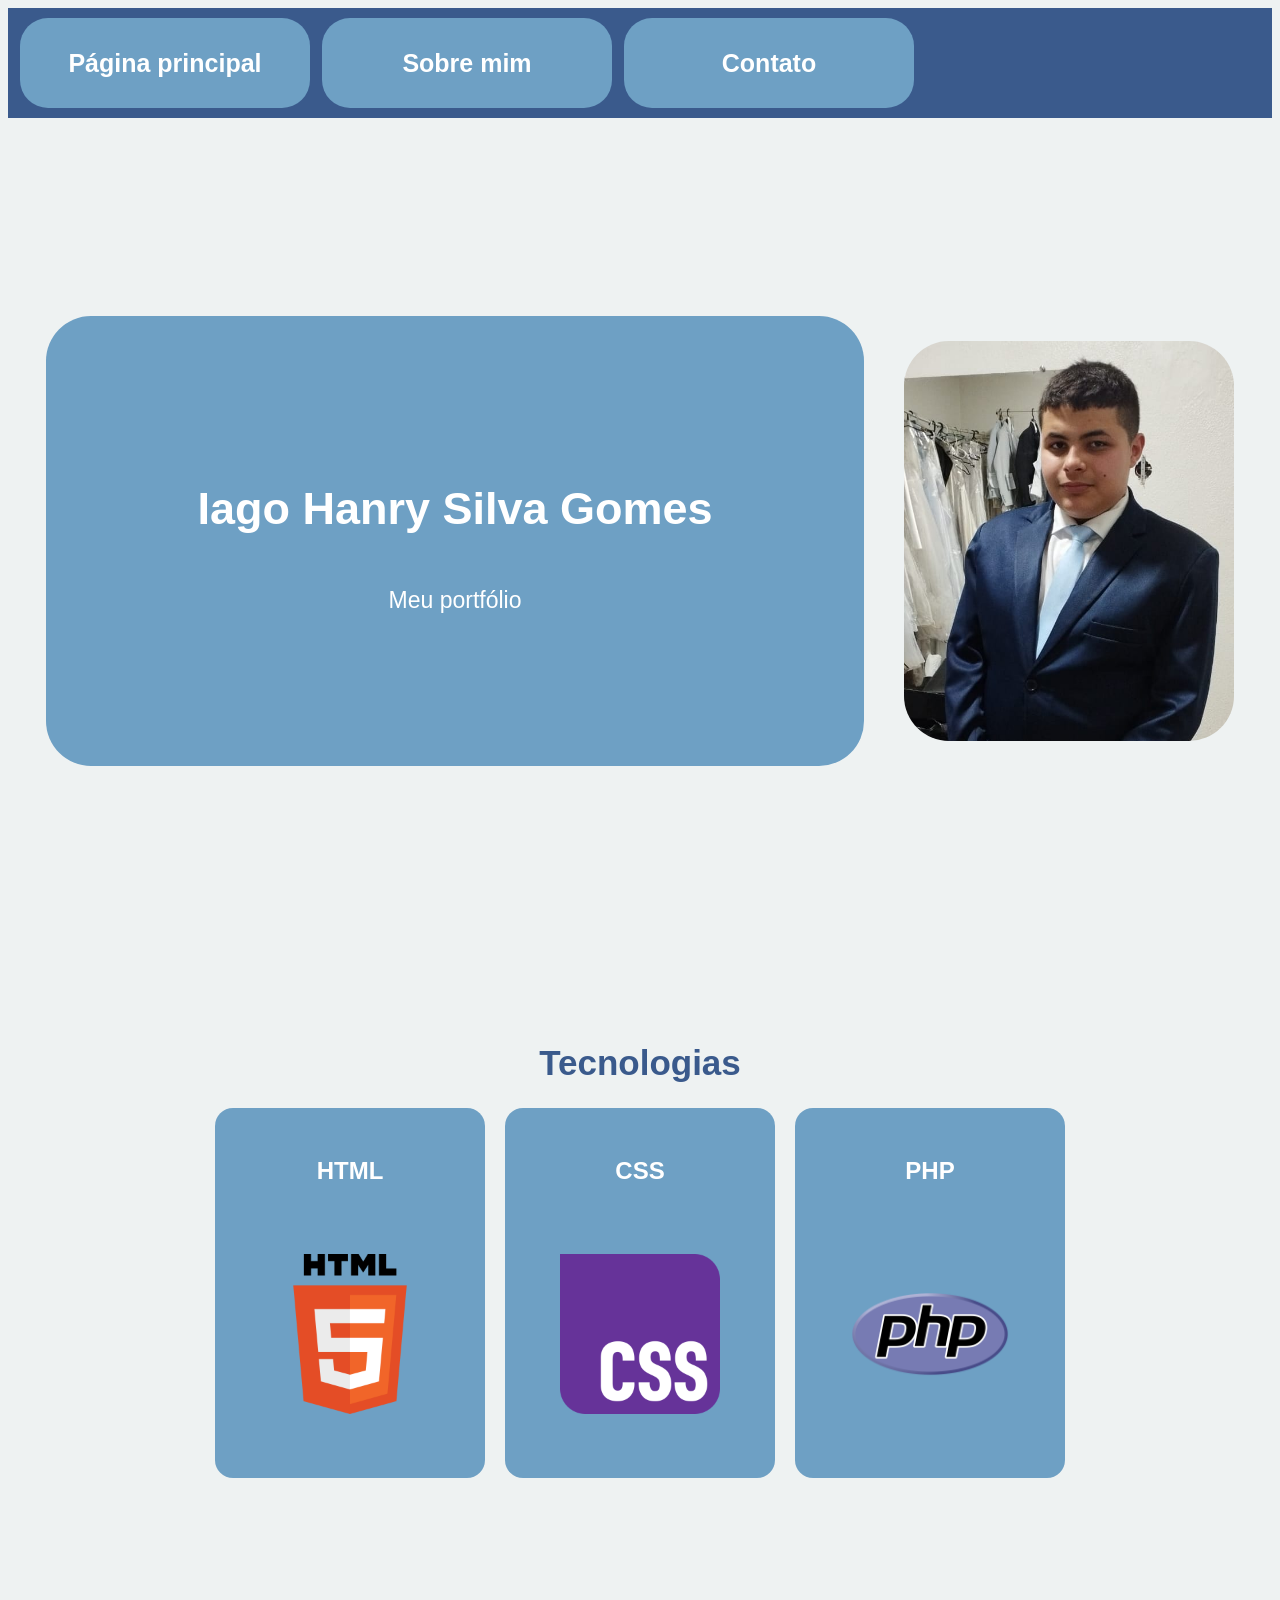
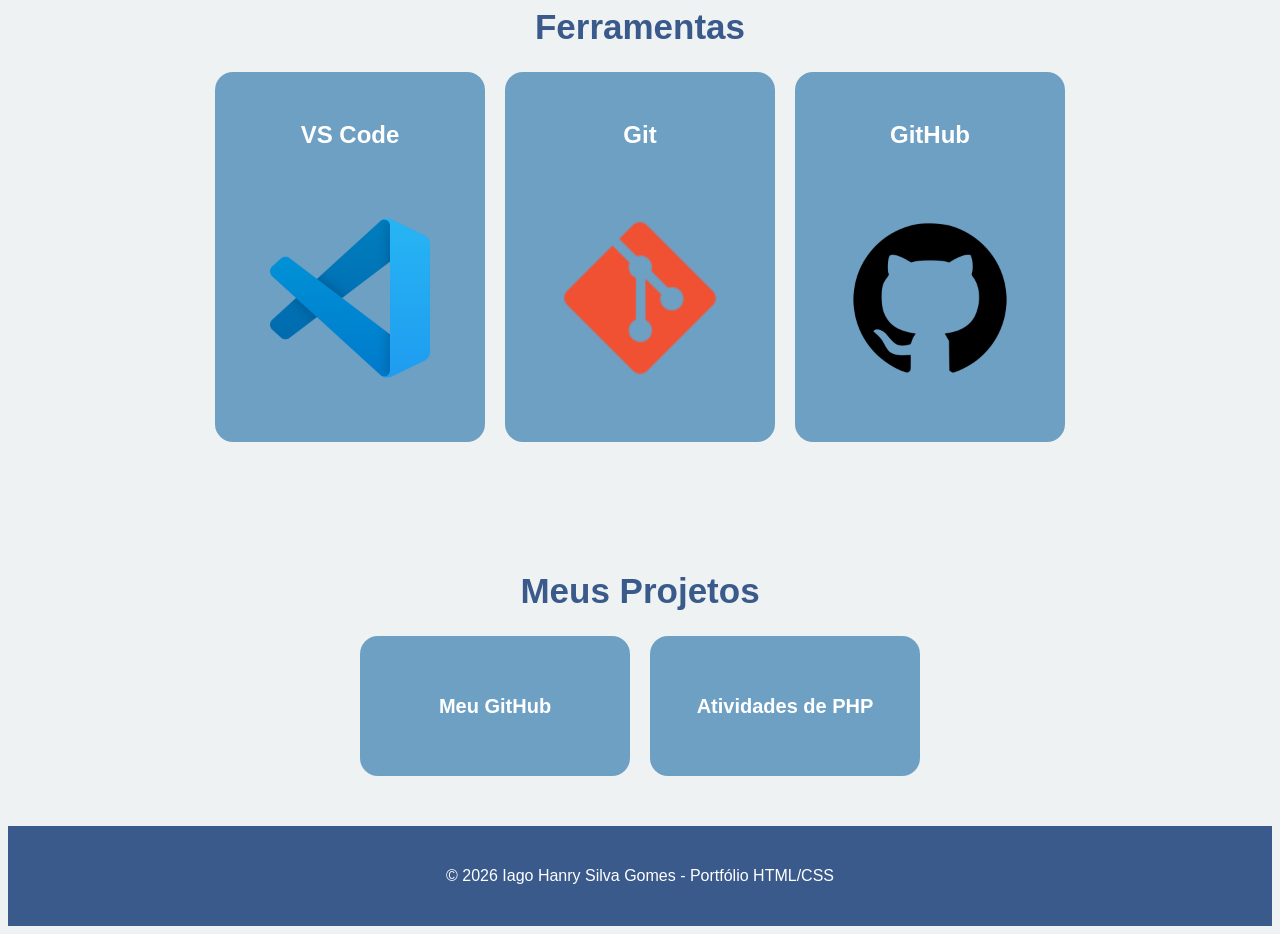
<file: index.html>
<!DOCTYPE html>
<html lang="pt-BR">
<head>
    <meta charset="UTF-8">
    <meta name="viewport" content="width=device-width, initial-scale=1.0">
    <title>Página Principal - Iago Hanry</title>
    <link rel="stylesheet" href="style.css">
</head>

<body>

<header>
    <nav>
        <a href="index.html">Página principal</a>
        <a href="sobre.html">Sobre mim</a>
        <a href="contato.html">Contato</a>
    </nav>
</header>

<main>

    <section class="inicio">
        <div class="nome">
            <h1>Iago Hanry Silva Gomes</h1>
            <p>Meu portfólio</p>
        </div>

        <div class="foto">
            <img src="img/fotoiago.jfif" alt="Foto de Iago Hanry">
        </div>
    </section>

    <section class="secao">
        <h2>Tecnologias</h2>

        <div class="cards tecnologias">

            <div>
                <h3>HTML</h3>
                <img src="img/HTML.webp" alt="Logo HTML">
            </div>

            <div>
                <h3>CSS</h3>
                <img src="img/CSS.webp" alt="Logo CSS">
            </div>

            <div>
                <h3>PHP</h3>
                <img src="img/PHP.webp" alt="Logo PHP">
            </div>

        </div>
    </section>

    <section class="secao">
        <h2>Ferramentas</h2>

        <div class="cards tecnologias">

            <div>
                <h3>VS Code</h3>
                <img src="img/VSCODE.webp" alt="Logo VS Code">
            </div>

            <div>
                <h3>Git</h3>
                <img src="img/GIT.webp" alt="Logo Git">
            </div>

            <div>
                <h3>GitHub</h3>
                <img src="img/GITHUB.webp" alt="Logo GitHub">
            </div>

        </div>
    </section>

    <section class="secao">
        <h2>Meus Projetos</h2>

        <div class="cards projetos">
            <a href="https://github.com/iagohanry49" target="_blank">
                Meu GitHub
            </a>

            <a href="https://github.com/iagohanry49/Atividades-de-PHP" target="_blank">
                Atividades de PHP
            </a>
        </div>
    </section>

</main>

<footer>
    <p>© 2026 Iago Hanry Silva Gomes - Portfólio HTML/CSS</p>
</footer>

</body>
</html>
</file>
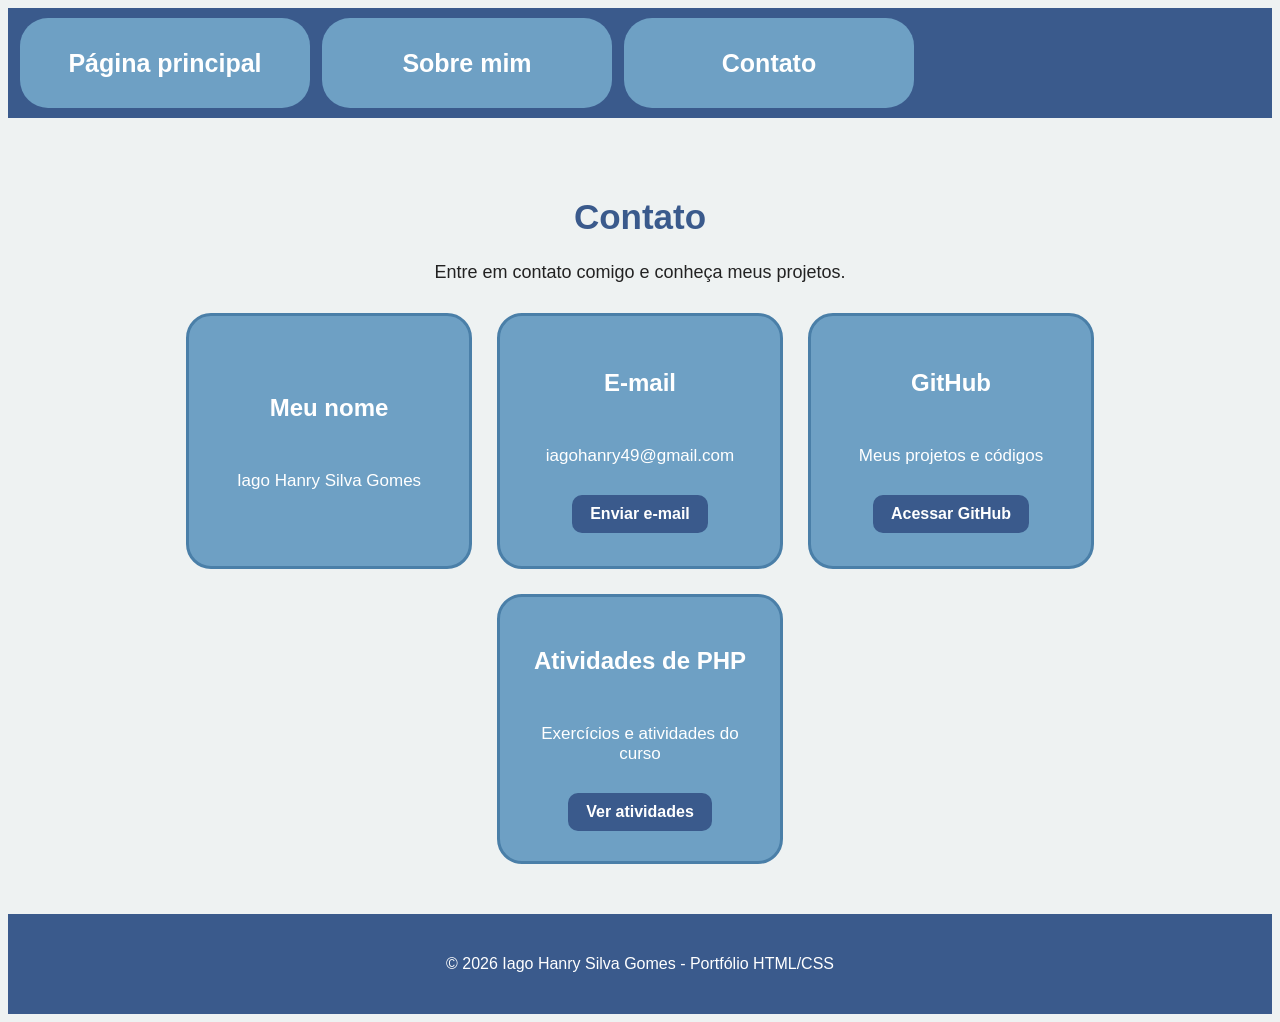
<file: contato.html>
<!DOCTYPE html>
<html lang="pt-BR">
<head>
    <meta charset="UTF-8">
    <meta name="viewport" content="width=device-width, initial-scale=1.0">
    <title>Contato - Iago Hanry</title>
    <link rel="stylesheet" href="style.css">
</head>

<body>

<header>
    <nav>
        <a href="index.html">Página principal</a>
        <a href="sobre.html">Sobre mim</a>
        <a href="contato.html">Contato</a>
    </nav>
</header>

<main>
    <section class="pagina contato-pagina">
        <h1>Contato</h1>

        <p class="descricao">
            Entre em contato comigo e conheça meus projetos.
        </p>

        <div class="contato">

            <article class="contato-card">
                <h2>Meu nome</h2>
                <p>Iago Hanry Silva Gomes</p>
            </article>

            <article class="contato-card">
                <h2>E-mail</h2>
                <p id="email-texto">iagohanry49@gmail.com</p>
                <a href="https://mail.google.com/mail/?view=cm&fs=1&to=iagohanry49@gmail.com" target="_blank" rel="noopener noreferrer">Enviar e-mail</a>
            </article>

            <article class="contato-card">
                <h2>GitHub</h2>
                <p>Meus projetos e códigos</p>
                <a href="https://github.com/iagohanry49" target="_blank" rel="noopener noreferrer">Acessar GitHub</a>
            </article>

            <article class="contato-card">
                <h2>Atividades de PHP</h2>
                <p>Exercícios e atividades do curso</p>
                <a href="https://github.com/iagohanry49/portfolio" target="_blank" rel="noopener noreferrer">Ver atividades</a>
            </article>

        </div>
    </section>
</main>

<footer>
    <p>© 2026 Iago Hanry Silva Gomes - Portfólio HTML/CSS</p>
</footer>

</body>
</html>
</file>
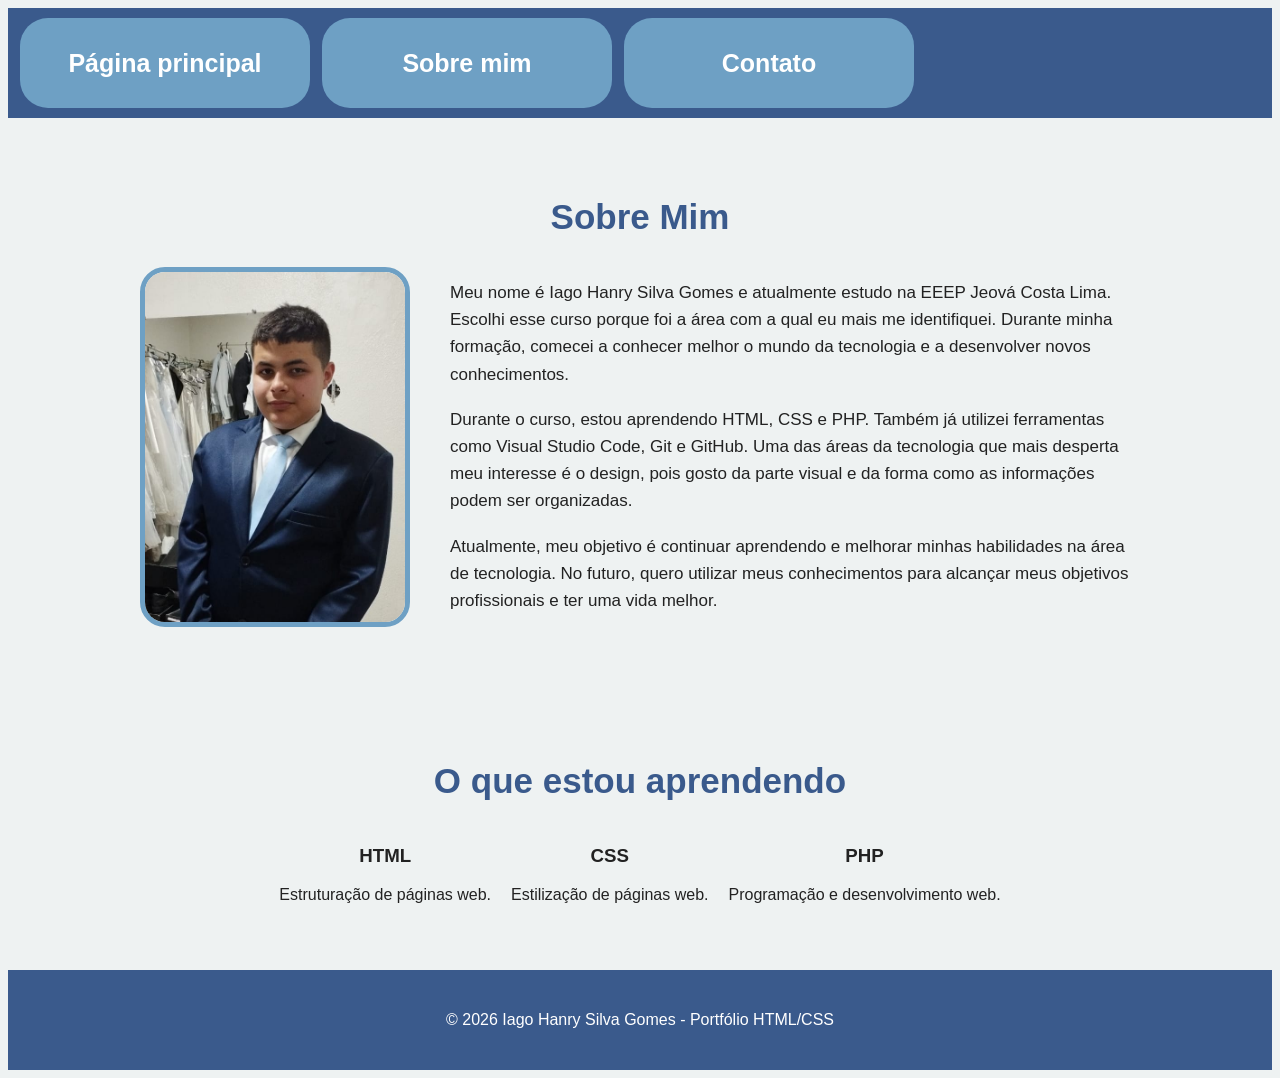
<file: sobre.html>
<!DOCTYPE html>
<html lang="pt-BR">
<head>
    <meta charset="UTF-8">
    <meta name="viewport" content="width=device-width, initial-scale=1.0">
    <title>Sobre Mim - Iago Hanry</title>
    <link rel="stylesheet" href="style.css">
</head>

<body>

<header>
    <nav>
        <a href="index.html">Página principal</a>
        <a href="sobre.html">Sobre mim</a>
        <a href="contato.html">Contato</a>
    </nav>
</header>

<main>

    <section class="pagina">
        <h1>Sobre Mim</h1>

        <div class="sobre">
            <img src="img/fotoiago.jfif" alt="Foto de Iago Hanry">

            <div class="texto">
                <p>
                    Meu nome é Iago Hanry Silva Gomes e atualmente estudo
                    na EEEP Jeová Costa Lima. Escolhi esse curso porque foi
                    a área com a qual eu mais me identifiquei. Durante minha
                    formação, comecei a conhecer melhor o mundo da tecnologia
                    e a desenvolver novos conhecimentos.
                </p>

                <p>
                    Durante o curso, estou aprendendo HTML, CSS e PHP.
                    Também já utilizei ferramentas como Visual Studio Code,
                    Git e GitHub. Uma das áreas da tecnologia que mais
                    desperta meu interesse é o design, pois gosto da parte
                    visual e da forma como as informações podem ser
                    organizadas.
                </p>

                <p>
                    Atualmente, meu objetivo é continuar aprendendo e
                    melhorar minhas habilidades na área de tecnologia.
                    No futuro, quero utilizar meus conhecimentos para
                    alcançar meus objetivos profissionais e ter uma vida
                    melhor.
                </p>
            </div>
        </div>
    </section>

    <section class="secao">
        <h2>O que estou aprendendo</h2>

        <div class="cards">
            <article>
                <h3>HTML</h3>
                <p>Estruturação de páginas web.</p>
            </article>

            <article>
                <h3>CSS</h3>
                <p>Estilização de páginas web.</p>
            </article>

            <article>
                <h3>PHP</h3>
                <p>Programação e desenvolvimento web.</p>
            </article>
        </div>
    </section>

</main>

<footer>
    <p>© 2026 Iago Hanry Silva Gomes - Portfólio HTML/CSS</p>
</footer>

</body>
</html>
</file>
<file: style.css>
CSS
/* reset e base: zera margens/paddings padrao, esconde a barra de rolagem e define a fonte/fundo da pagina */
* {
    margin: 0;
    padding: 0;
    box-sizing: border-box;
}

html {
    scrollbar-width: none;
}

html::-webkit-scrollbar {
    display: none;
}

body {
    font-family: Arial, sans-serif;
    background: #eef2f2;
    color: #222;
}

/* cabeçalho e nav: barra azul topo com botoes grandes flexiveis e efeito ao passar o mouse (:hover) */
header {
    background: #3a5a8c;
    padding: 10px 12px;
}

nav {
    display: flex;
    gap: 12px;
}

nav a {
    width: 290px;
    height: 90px;
    background: #6ea0c4;
    color: white;
    text-decoration: none;
    display: flex;
    align-items: center;
    justify-content: center;
    border-radius: 28px;
    font-size: 25px;
    font-weight: bold;
}

nav a:hover {
    background: #82b0d1;
}

/* secao inicial (.inicio): bloco de apresentaçao */
.inicio {
    height: calc(100vh - 114px);
    min-height: 480px;
    padding: 30px 3%;
    display: flex;
    align-items: center;
    justify-content: space-between;
    gap: 40px;
}

.nome {
    height: 400px;
    flex: 1;
    background: #6ea0c4;
    border-radius: 45px;
    display: flex;
    flex-direction: column;
    align-items: center;
    justify-content: center;
    text-align: center;
    padding: 25px;
}

.nome h1 {
    font-size: 45px;
    color: white;
}

.nome p {
    font-size: 23px;
    margin-top: 15px;
    color: white;
}

.foto {
    width: 330px;
    height: 400px;
    border-radius: 45px;
    overflow: hidden;
}

.foto img {
    width: 100%;
    height: 100%;
    object-fit: cover; /* ajusta imagem sem distorcer */
}

/* secoes e cards: titulos centrais e grade de cartoes azuis arredondados */
.secao,
.pagina {
    padding: 50px 5%;
    text-align: center;
}

.secao h2,
.pagina > h1 {
    color: #3a5a8c;
    font-size: 35px;
    margin-bottom: 25px;
}

.cards {
    display: flex;
    justify-content: center;
    align-items: stretch;
    gap: 20px;
    flex-wrap: wrap;
}

.cards div,
.cards > a {
    width: 220px;
    min-height: 90px;
    padding: 25px;
    background: #6ea0c4;
    color: white;
    border-radius: 18px;
    font-size: 20px;
    font-weight: bold;
    text-decoration: none;
}

/* tecnologias e projetos: cartoes especificos com tamanho fixo para imagens */
.tecnologias div {
    height: 320px;
    display: flex;
    flex-direction: column;
    align-items: center;
    justify-content: flex-start;
    gap: 15px;
    overflow: hidden;
}

.tecnologias h3 {
    font-size: 24px;
}

.tecnologias img {
    width: 160px;
    height: 220px;
    object-fit: contain;
    display: block;
}

.cards div p {
    margin-top: 8px;
    font-size: 15px;
    font-weight: normal;
}

.projetos {
    display: flex;
    justify-content: center;
    align-items: center;
    gap: 20px;
    flex-wrap: wrap;
}

.projetos > a {
    height: 90px;
    display: flex;
    align-items: center;
    justify-content: center;
}

/* sobre mim: foto com borda e texto alinhado a esquerda */
.sobre {
    max-width: 1000px;
    margin: auto;
    display: flex;
    align-items: center;
    gap: 40px;
    text-align: left;
}

.sobre img {
    width: 260px;
    height: 350px;
    object-fit: cover;
    border-radius: 25px;
    border: 5px solid #6ea0c4;
}

.texto {
    flex: 1;
}

.texto p {
    margin-bottom: 18px;
    font-size: 17px;
    line-height: 1.6;
}

.descricao {
    margin-bottom: 30px;
    font-size: 18px;
}

/* contato e rodape: cards de contato com botoes de link interativos e rodape azul no fim */
.contato {
    display: flex;
    justify-content: center;
    align-items: stretch;
    gap: 25px;
    flex-wrap: wrap;
    max-width: 1100px;
    margin: auto;
}

.contato-card {
    width: 240px;
    min-height: 190px;
    padding: 30px 20px;
    background: #6ea0c4;
    color: white;
    border: 3px solid #4a7fa8;
    border-radius: 25px;
    display: flex;
    flex-direction: column;
    align-items: center;
    justify-content: center;
    gap: 12px;
}

.contato-card h2 {
    font-size: 24px;
}

.contato-card p {
    font-size: 17px;
}

.contato-card a {
    padding: 10px 18px;
    background: #3a5a8c;
    color: white;
    text-decoration: none;
    border-radius: 10px;
    font-weight: bold;
}

.contato-card a:hover {
    background: white;
    color: #3a5a8c;
}

footer {
    background: #3a5a8c;
    color: white;
    padding: 25px;
    text-align: center;
}

/* responsividade: adapta o layout para empilhar itens e diminuir tamanhos em telas menores (tablets e celulares) */
@media (max-width: 900px) {
    nav {
        justify-content: center;
        flex-wrap: wrap;
    }

    nav a {
        width: 30%;
        min-width: 170px;
        height: 70px;
        font-size: 20px;
    }

    .inicio,
    .sobre {
        flex-direction: column;
        height: auto;
    }

    .nome {
        width: 100%;
    }

    .foto {
        width: 330px;
    }

    .nome h1 {
        font-size: 38px;
    }
}

@media (max-width: 600px) {
    nav a {
        width: 100%;
    }

    .cards div,
    .cards > a,
    .contato-card {
        width: 100%;
        max-width: 320px;
    }

    .tecnologias div {
        height: 320px;
    }

    .tecnologias img {
        width: 150px;
        height: 210px;
    }
}
</file>
